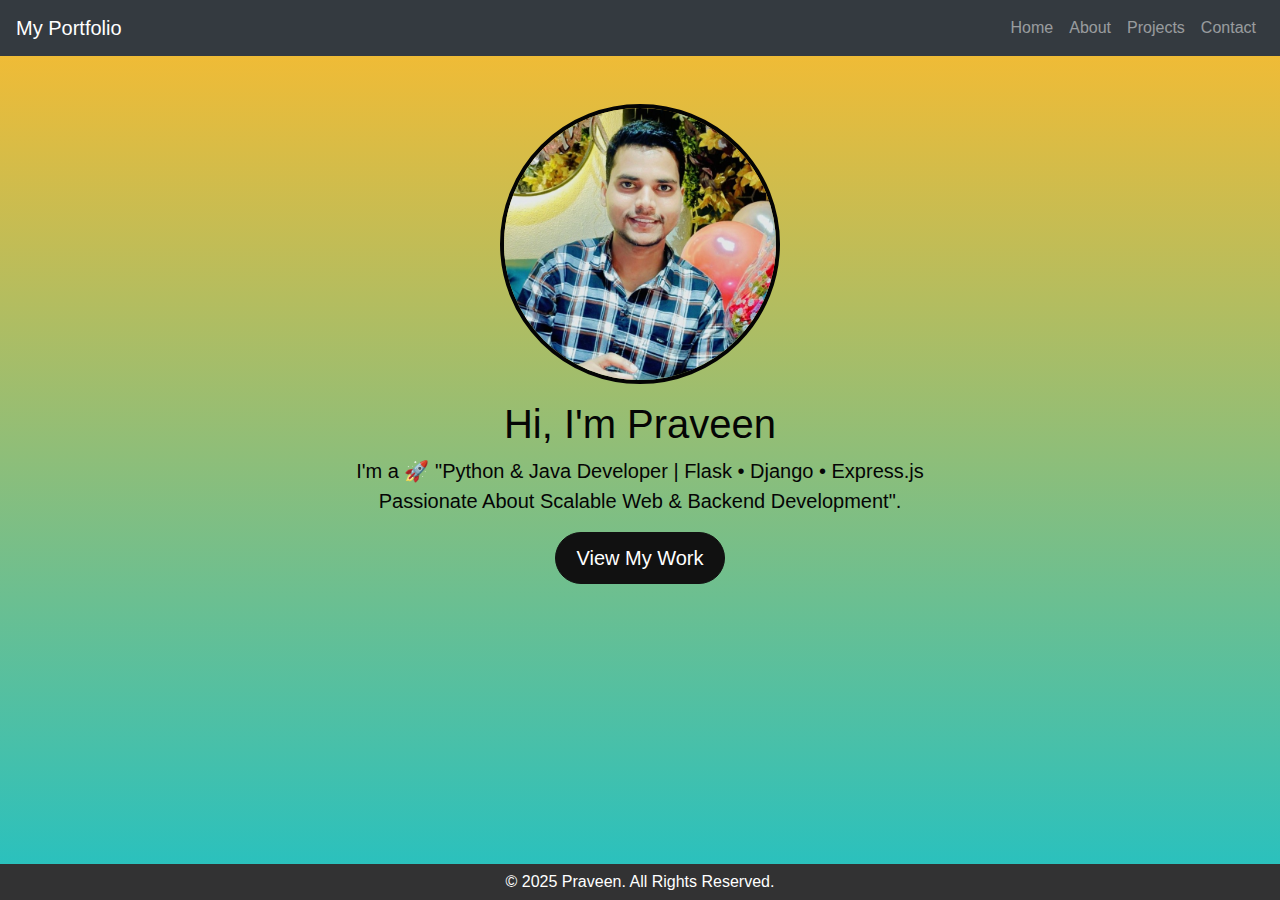
<file: My-Portfolio/index.html>
<!DOCTYPE html>
<html lang="en">
<head>
    <meta charset="UTF-8" />
    <meta name="viewport" content="width=device-width, initial-scale=1.0" />
    <title>My Portfolio</title>
    <!-- Bootstrap CSS -->
    <link href="https://stackpath.bootstrapcdn.com/bootstrap/4.5.2/css/bootstrap.min.css" rel="stylesheet">
    <!-- Custom CSS -->
    <link rel="stylesheet" href="style.css" />
</head>
<body>

    <nav class="navbar navbar-expand-lg navbar-dark bg-dark">
        <a class="navbar-brand" href="index.html">My Portfolio</a>
        <!-- Toggle Button for Mobile -->
         <button class="navbar-toggler" type="button" data-toggle="collapse" data-target="#navbarNav">
            <span class="navbar-toggler-icon"></span>
         </button>
         <!-- Navbar links -->
         <div class="collapse navbar-collapse" id="navbarNav">
            <ul class="navbar-nav ml-auto">
                <li class="nav-item"><a class="nav-link" href="index.html">Home</a></li>
                <li class="nav-item"><a class="nav-link" href="about.html">About</a></li>
                <li class="nav-item"><a class="nav-link" href="projects.html">Projects</a></li>
                <li class="nav-item"><a class="nav-link" href="contact.html">Contact</a></li>
            </ul>
         </div>
    </nav>
    <div class="container text-center mt-5">
        <img src="pick2.jpg" alt="Profile Picture" class="rounded-circle mb-3">
        <h1>Hi, I'm Praveen</h1>
        <p class="lead">I'm a 🚀 "Python & Java Developer | Flask • Django • Express.js <br> Passionate About Scalable Web & Backend Development". </p>
        <a href="projects.html" class="btn btn-primary btn-lg">View My Work</a>
    </div>
    
    <!-- Bootstrap JS (Optional) -->
    <script src="https://code.jquery.com/jquery-3.5.1.min.js"></script>
    <script src="https://stackpath.bootstrapcdn.com/bootstrap/4.5.2/js/bootstrap.min.js"></script>
    <footer >
        &copy; 2025 Praveen. All Rights Reserved.
    </footer>
    

</body>
</html>
</file>
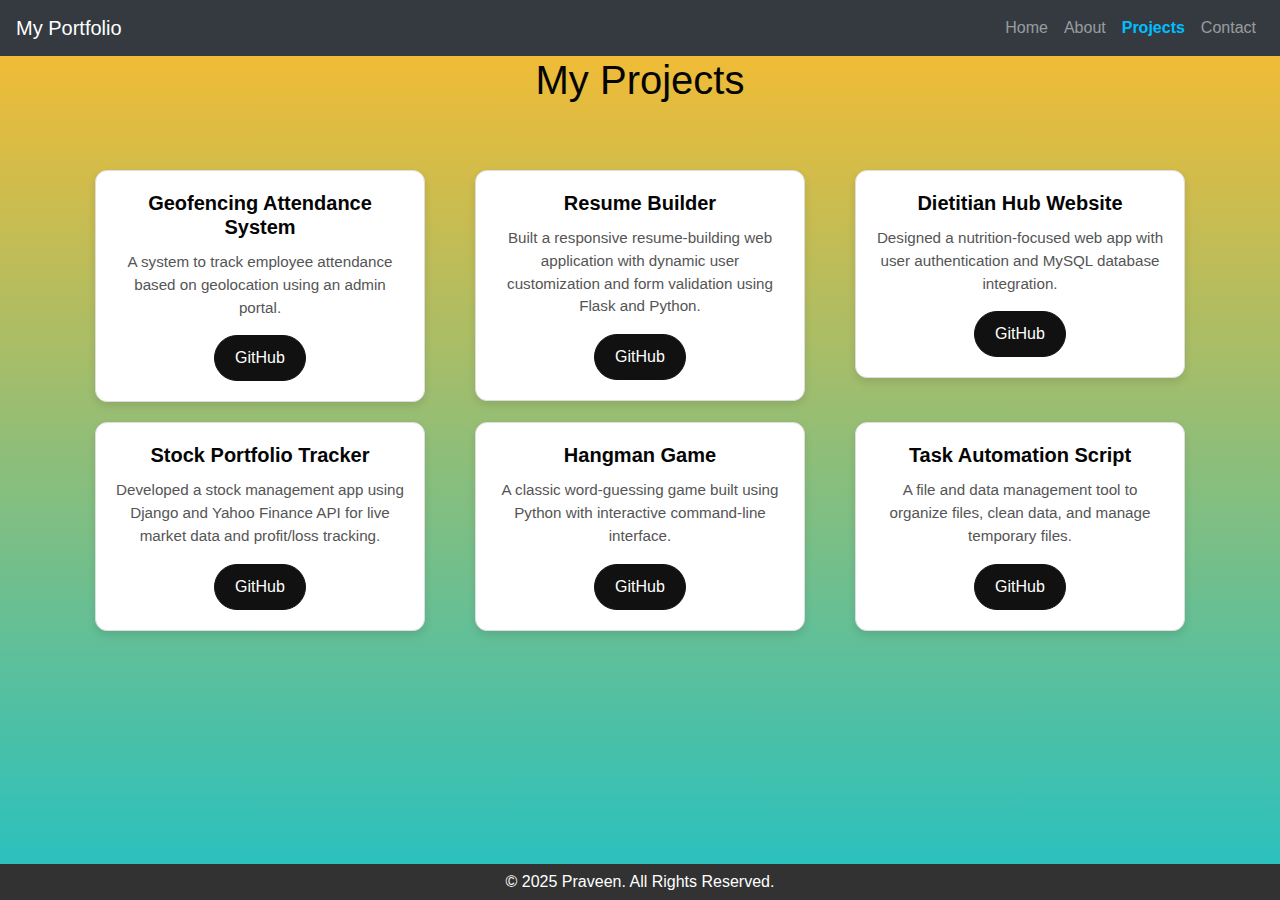
<file: My-Portfolio/projects.html>
<!DOCTYPE html>
<html lang="en">
<head>
    <meta charset="UTF-8" />
    <meta name="viewport" content="width=device-width, initial-scale=1.0" />
    <title>My Projects</title>
    <!-- Bootstrap CSS -->
    <link href="https://stackpath.bootstrapcdn.com/bootstrap/4.5.2/css/bootstrap.min.css" rel="stylesheet">
    <link rel="stylesheet" href="style.css" />
</head>
<body>

<!-- Navbar Include (Optional) -->
<nav class="navbar navbar-expand-lg navbar-dark bg-dark">
    <a class="navbar-brand" href="#">My Portfolio</a>
    <button class="navbar-toggler" type="button" data-toggle="collapse" data-target="#navbarNav">
        <span class="navbar-toggler-icon"></span>
    </button>
    <div class="collapse navbar-collapse" id="navbarNav">
        <ul class="navbar-nav ml-auto">
            <li class="nav-item">
                <a class="nav-link" href="index.html">Home</a>
            </li>
            <li class="nav-item">
                <a class="nav-link" href="about.html">About</a>
            </li>
            <li class="nav-item">
                <a class="nav-link active" href="projects.html">Projects</a>
            </li>
            <li class="nav-item">
                <a class="nav-link" href="contact.html">Contact</a>
            </li>
        </ul>
    </div>
</nav>


<!-- Project Section -->
<h1 class="text-center mb-4">My Projects</h1>
<br>
<div class="container overflow-hidden text-center">
    <div class="row gy-4 px-7 mt-2">

        <!-- Geofencing Attendance System -->
        <div class="col-12 col-md-4">
            <div class="card">
                <div class="card-body">
                    <h5 class="card-title">Geofencing Attendance System</h5>
                    <p class="card-text">
                        A system to track employee attendance based on geolocation using an admin portal.
                    </p>
                    <a href="https://github.com/PraveenDevPro-03/Geofencing-Utility-NHPC" class="btn btn-primary">GitHub</a>
                </div>
            </div>
        </div>

        <!-- Resume Builder -->
        <div class="col-12 col-md-4">
            <div class="card">
                <div class="card-body">
                    <h5 class="card-title">Resume Builder</h5>
                    <p class="card-text">
                        Built a responsive resume-building web application with dynamic user customization and form validation using Flask and Python.
                    </p>
                    <a href="https://github.com/PraveenDevPro-03/Resume-Builder" target="_blank" class="btn btn-primary">GitHub</a>
                </div>
            </div>
        </div>

        <!-- Dietitian Hub Website -->
        <div class="col-12 col-md-4">
            <div class="card">
                <div class="card-body">
                    <h5 class="card-title">Dietitian Hub Website</h5>
                    <p class="card-text">
                        Designed a nutrition-focused web app with user authentication and MySQL database integration.
                    </p>
                    <a href="https://github.com/PraveenDevPro-03/Dietitian-hub-project" class="btn btn-primary">GitHub</a>
                </div>
            </div>
        </div>

        <!-- Stock Portfolio Tracker -->
        <div class="col-12 col-md-4">
            <div class="card">
                <div class="card-body">
                    <h5 class="card-title">Stock Portfolio Tracker</h5>
                    <p class="card-text">
                        Developed a stock management app using Django and Yahoo Finance API for live market data and profit/loss tracking.
                    </p>
                    <a href="https://github.com/PraveenDevPro-03/CodeAlpha_Stock_Portfolio_Tracker" target="_blank" class="btn btn-primary">GitHub</a>
                </div>
            </div>
        </div>

        <!-- Hangman Game -->
        <div class="col-12 col-md-4">
            <div class="card">
                <div class="card-body">
                    <h5 class="card-title">Hangman Game</h5>
                    <p class="card-text">
                        A classic word-guessing game built using Python with interactive command-line interface.
                    </p>
                    <a href="https://github.com/PraveenDevPro-03/-CodeAlpha_Hangman_Game" target="_blank" class="btn btn-primary">GitHub</a>
                </div>
            </div>
        </div>

        <!-- Task Automation Script -->
        <div class="col-12 col-md-4">
            <div class="card">
                <div class="card-body">
                    <h5 class="card-title">Task Automation Script</h5>
                    <p class="card-text">
                        A file and data management tool to organize files, clean data, and manage temporary files.
                    </p>
                    <a href="https://github.com/PraveenDevPro-03/CodeAlpha_Task_Automation_python_script" target="_blank" class="btn btn-primary">GitHub</a>
                </div>
            </div>
        </div>
    </div>
</div>

        
    </div>
</div>


       
<!-- Bootstrap JS -->
<script src="https://code.jquery.com/jquery-3.5.1.min.js"></script>
<script src="https://stackpath.bootstrapcdn.com/bootstrap/4.5.2/js/bootstrap.min.js"></script>
<footer>
    &copy; 2025 Praveen. All Rights Reserved.
</footer>

</body>
</html>
</file>
<file: My-Portfolio/style.css>
/* General Styling */
body {
    font-family: Arial, sans-serif;
    background: rgb(34,193,195);
    background: linear-gradient(0deg, rgba(34,193,195,1) 0%, rgba(253,187,45,1) 100%);    /* background-color: #cecccc;  */
    /* Grey background */
    color: rgb(5, 5, 5);
    background-size: cover;
    background-attachment: fixed;
}

/* Navbar active link styling */
.navbar-nav .nav-link.active {
    font-weight: bold;
    color: #00bfff !important;
}

/* Button Styling */
.btn-primary {
    background-color: #111;
    border-color: #111;
    color: white;
    transition: background-color 0.3s ease, box-shadow 0.3s ease;
    padding: 10px 20px;
    border-radius: 30px;
}

.btn-primary:hover {
    background-color: #222; /* Darker black on hover */
    border-color: #222;
    box-shadow: 0 6px 12px rgba(0, 0, 0, 0.7); /* Stronger shadow on hover */
}

/* Profile Picture Styling */
img.rounded-circle {
    width: 280px; /* Bigger circle */
    height: 280px;
    object-fit: cover;
    border: 4px solid #040404; /* Border with color */
    transition: transform 0.3s ease;
}

img.rounded-circle:hover {
    transform: scale(1.1); /* Zoom effect on hover */
}

/* Footer Styling */
footer {
    background-color: #323233;
    color: #fff;
    padding: 6px;
    text-align: center;
    position: fixed;
    bottom: 0;
    margin: 0%; left: 0%;
    width: 100%;
}

/* Smooth Scrolling */
html {
    scroll-behavior: smooth;
}

/* Card Header Black Background */
.card-header {
    background-color: #000;
    color: #fff;
    font-weight: bold;
}

/* Card Hover and Shadow Effect */
.card {
    transition: transform 0.3s ease, box-shadow 0.3s ease;
    box-shadow: 0 4px 8px rgba(0, 0, 0, 0.1);
    border: 1px solid #ddd;
    border-radius: 12px;
    margin: 10px;
}

.card:hover {
    transform: translateY(-5px);
    box-shadow: 0 8px 16px rgba(0, 0, 0, 0.2);
}

/* Row Gap Between Cards */
.row {
    margin-bottom: 20px;
}

/* Skills Card - 3 Column Layout */
.skills-list {
    display: grid;
    grid-template-columns: repeat(3, 1fr);
    gap: 5px;
}
.card-title {
    font-weight: bold;
}

.card-text {
    font-size: 0.95rem;
    color: #555;
}
</file>
